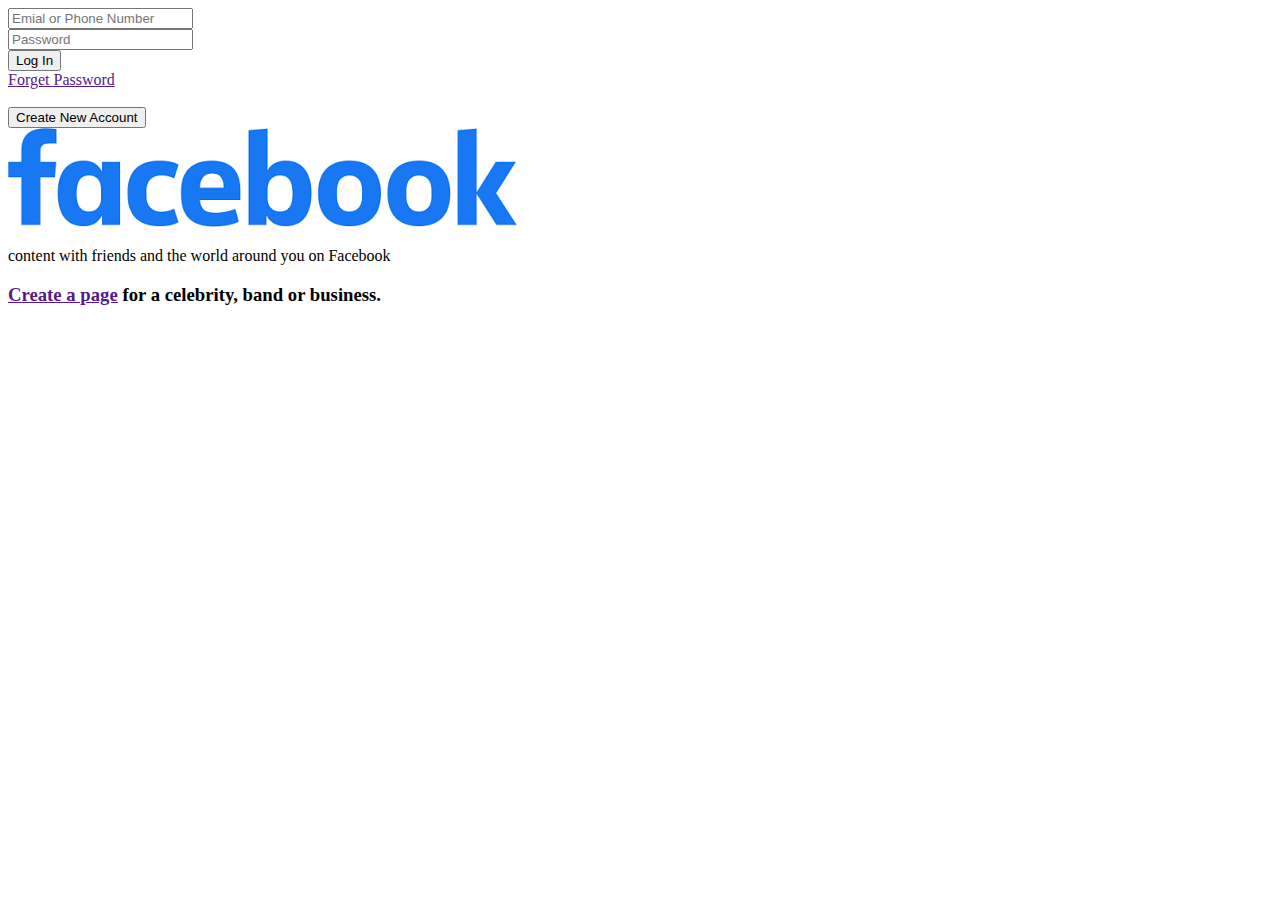
<file: index.html>
<!DOCTYPE html>
<html lang="en">
<head>
    <meta charset="UTF-8">
    <meta name="viewport" content="width=device-width, initial-scale=1.0">
    <title>form</title>
</head>
<body>
    <form action="">
    <input type="text" placeholder="Emial or Phone Number"> <br />
    <input type="password" placeholder="Password"><br />
    <button type="submit">Log In</button> <br />
    <a href="" class="f-pws">Forget Password</a> <br />
    <div class="line"></div> <br />
    <button class="bnt2">Create New Account</button>
    </form>

    <div class="f-container">
        <img src="./assets/Facebook.png" alt="facebook">
        <p>content with friends and the world around you on Facebook</p>
    </div>

    <div class="sub-link">
        <h3><a href="">Create a page</a> for a celebrity, band or 
        business. </h3>
    </div>
</body>
</html>
</file>
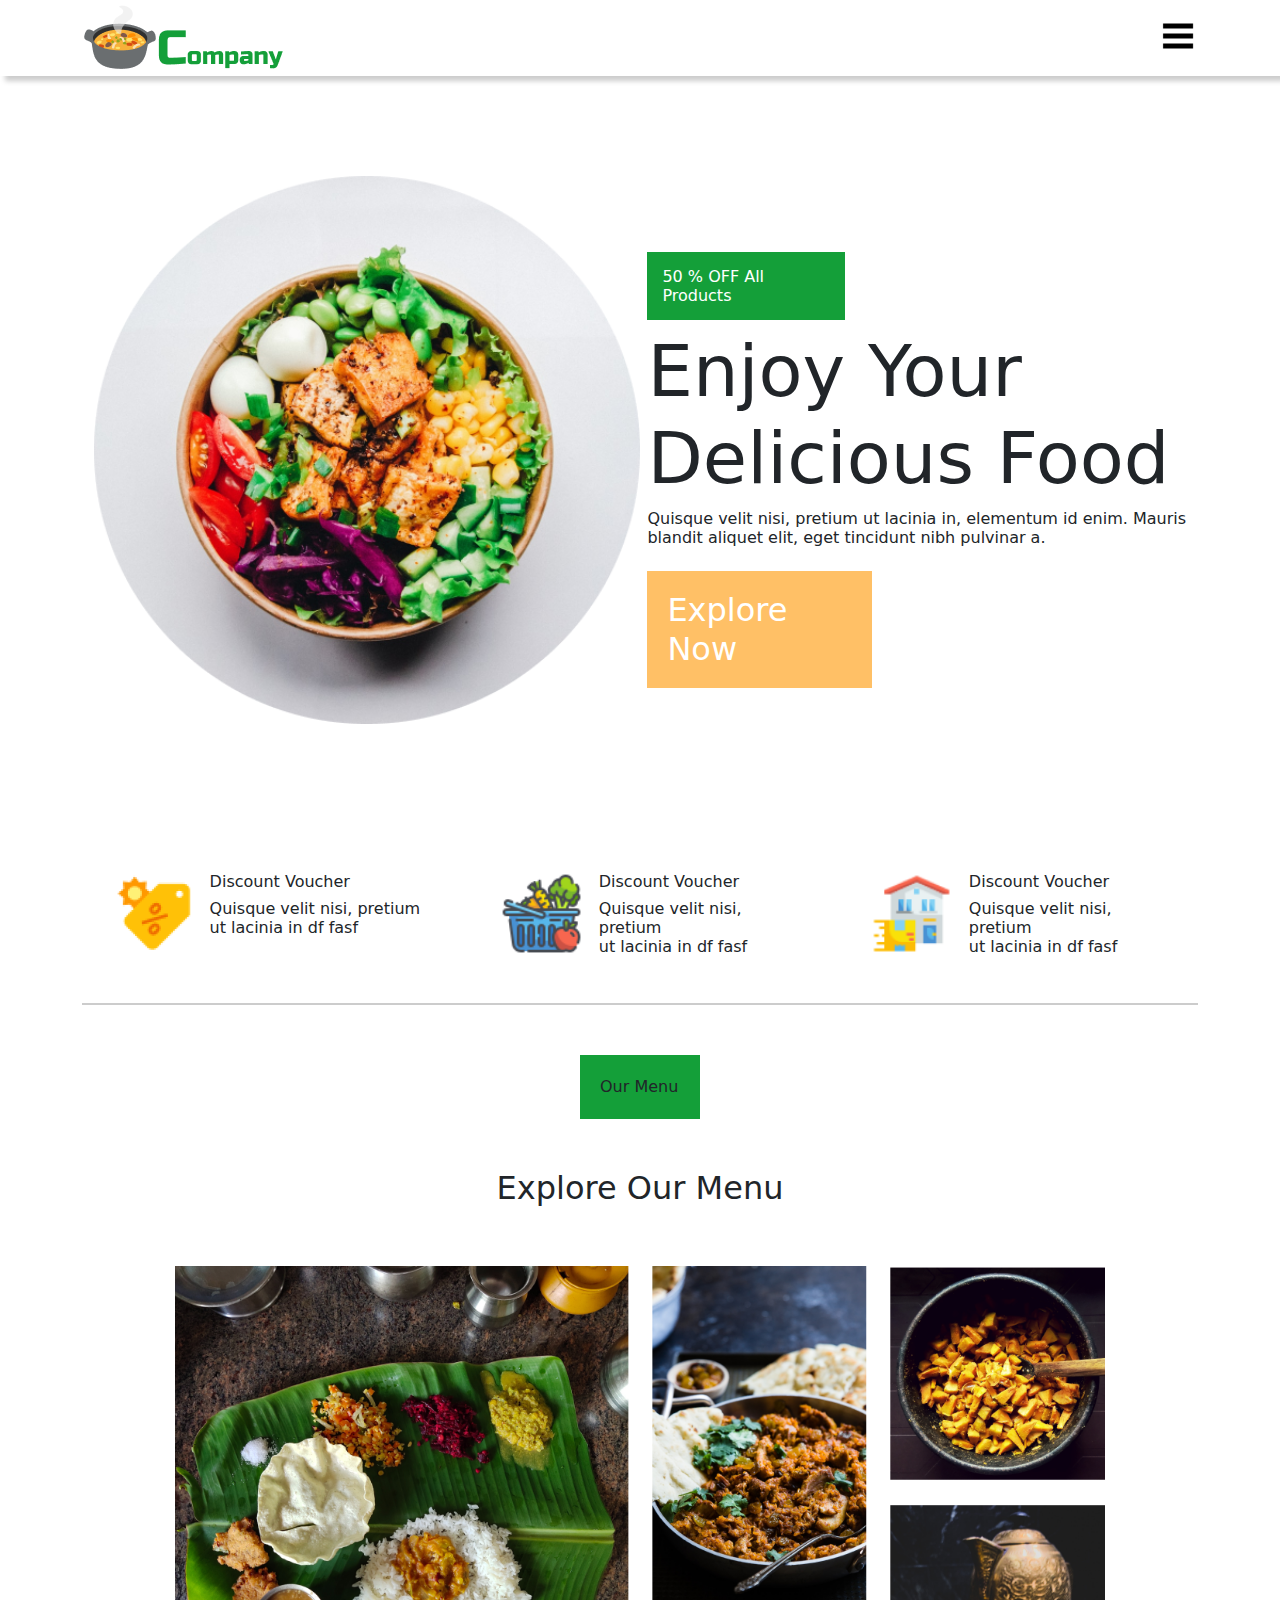
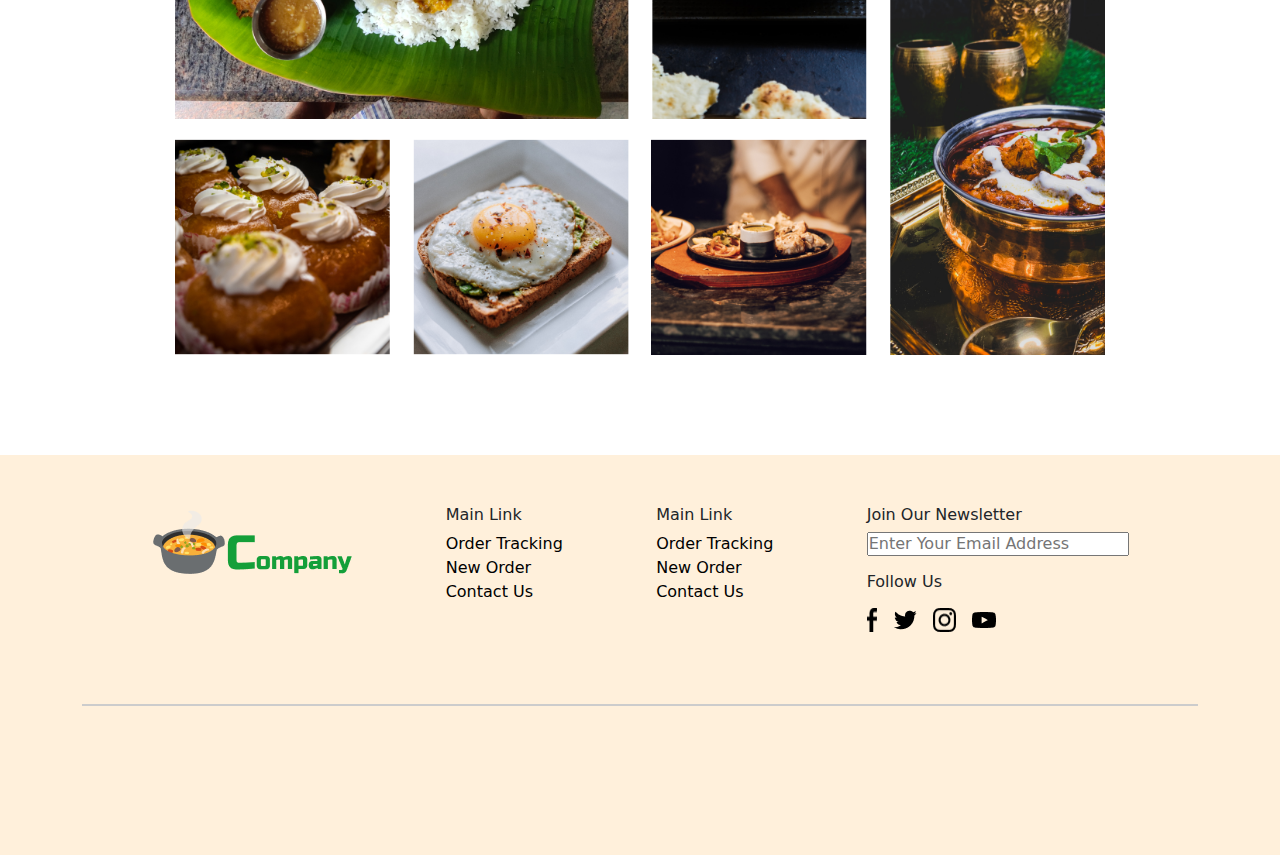
<file: Restaurant-Website-clone/index.html>
<!doctype html>
<html lang="en">

<head>
    <meta charset="utf-8">
    <meta name="viewport" content="width=device-width, initial-scale=1">
    <title>Restauraint Website</title>
    <link rel="shortcut icon" href="./Assets/Images/Logo.png" type="image/x-icon">
    <!-- Css Link -->
    <link rel="stylesheet" href="./Assets/Styles/style.css">

    <!-- Bootstrap Link -->
    <link href="https://cdn.jsdelivr.net/npm/bootstrap@5.3.3/dist/css/bootstrap.min.css" rel="stylesheet"
        integrity="sha384-QWTKZyjpPEjISv5WaRU9OFeRpok6YctnYmDr5pNlyT2bRjXh0JMhjY6hW+ALEwIH" crossorigin="anonymous">
</head>

<body>
    <section class="Container-fizxed">
        <!-- Navbar Started -->
        <nav>
            <section class="container d-flex justify-content-between aligin-items-center">
                <img class="" src="./Assets/Images/Logo.png" alt="">
                <a href="#"><img class="mt-3" width="40" height="40" src="./Assets/Images/codicon_three-bars.png" alt=""></a>
            </section>
        </nav>

        <!-- Hero Header Started -->
        <header class="container">
            <div class="hero-section container d-flex justify-content-between align-items-center flex-wrap">
                <img class="mb-5 md-small" src="./Assets/Images/Hero Image.png" alt="">
                <div class="hero-text ">
                    <h6>50 % OFF All Products
                    </h6>
                    <h1>Enjoy Your <br />
                        Delicious Food</h1>
                    <p>Quisque velit nisi, pretium ut lacinia in, elementum id enim. Mauris <br /> blandit aliquet elit,
                        eget
                        tincidunt nibh pulvinar a.</p>
                    <h2 class="mt-4">Explore Now</h2>
                </div>
            </div>
        </header>

        <!-- Section Three Started -->
        <section class="container">
            <div class="section-three d-flex justify-content-evenly flex-wrap gap-5">
                <div class="d-flex gap-3">
                    <img src="./Assets/Images/icons8-summer-sales-48 1.png" alt="">
                    <div>
                        <h6>Discount Voucher</h6>
                        <p>Quisque velit nisi, pretium <br /> ut lacinia in df fasf </p>
                    </div>
                </div>
                <div class="d-flex gap-3">
                    <img src="./Assets/Images/icons8-fruits-and-vegetables-64 1.png" alt="">
                    <div>
                        <h6>Discount Voucher</h6>
                        <p>Quisque velit nisi, pretium <br /> ut lacinia in df fasf </p>
                    </div>
                </div>
                <div class="d-flex gap-3">
                    <img src="./Assets/Images/icons8-delivery-64 1.png" alt="">
                    <div>
                        <h6>Discount Voucher</h6>
                        <p>Quisque velit nisi, pretium <br /> ut lacinia in df fasf </p>
                    </div>
                </div>
            </div>
            <div class="divider mt-5"></div>
        </section>

        <div class="menu container">
            <div class="tag">Our Menu</div>
            <h2>Explore Our Menu</h2>
        </div>
        <div>
            <div class="card-design container">
                <img src="./Assets/Images/1.png" alt="">
            </div>
        </div>
    </section>

    <!-- footer started -->
    <footer id="footer-box" class="footer-section">
        <div class="footer-text container">
            <div class="d-flex justify-content-evenly flex-wrap gap-4" >
                <div>
                    <img src="./Assets/Images/Logo.png" alt="">
                </div>
                <div>
                    <h6>Main Link</h6>
                    <a href="#">Order Tracking</a><br />
                    <a href="#">New Order</a><br />
                    <a href="#">Contact Us</a><br />
                </div>
                <div>
                    <h6>Main Link</h6>
                    <a href="#">Order Tracking</a><br />
                    <a href="#">New Order</a><br />
                    <a href="#">Contact Us</a><br />
                </div>
                <div>
                    <h6>Join Our Newsletter</h6>
                    <input class="input-footer" type="text" placeholder="Enter Your Email Address" >
                    <h6 class="mt-3">Follow Us</h6>
                    <div class="d-flex gap-3 mt-3">
                        <img src="./Assets/Images/facebook.png" alt="facbook">
                        <img src="./Assets/Images/twitter.png" alt="twiter">
                        <img src="./Assets/Images/instgram.png" alt="Instagram">
                        <img src="./Assets/Images/youtube.png" alt="">
                    </div>
                </div>
                <div class="divider mt-5"></div>
            </div>
        </div>
    </footer>








    <script src="https://cdn.jsdelivr.net/npm/bootstrap@5.3.3/dist/js/bootstrap.bundle.min.js"
        integrity="sha384-YvpcrYf0tY3lHB60NNkmXc5s9fDVZLESaAA55NDzOxhy9GkcIdslK1eN7N6jIeHz"
        crossorigin="anonymous"></script>
</body>

</html>
</file>
<file: Restaurant-Website-clone/Assets/Styles/style.css>
* {
    margin: 0;
    padding: 0;
    box-sizing: border-box;
}

:root {
    --primary: #149F39;
    --secondory: #FFC066;
}

body p {
    line-height: 19px;
}

body a {
    color: #000;
    text-decoration: none;
}

nav {
    box-shadow: 5px 5px 5px #ccc;
}

.Container-fizxed {
    max-width: 1400px;
    margin: 0 auto;
}

.section-three {
    margin-top: 100px;
}

.hero-section {
    margin-top: 100px;
}

.hero-section img {
    width: 50%;
}

.hero-text h1 {
    font-size: 72px;
}

.hero-text h6 {
    padding: 15px;
    background-color: var(--primary);
    width: 198px;
    color: #fff;
}

.hero-text h2 {
    width: 225px;
    background-color: var(--secondory);
    padding: 20px;
    color: #fff;
}

.section-four-container {
    margin-top: 100px;
}

.divider {
    border: 1px solid #ccc;
    width: 100%;
    margin: 20px 0;
}

.section-four h6 {
    padding: 20px;
    background-color: var(--primary);
    width: 120px;
    margin: 0 auto;
}

.tag {
    padding: 20px;
    background-color: var(--primary);
    width: 120px;
}

.menu {
    display: flex;
    flex-direction: column;
    gap: 50px;
    margin: 50px auto;
    align-items: center;
}

.card-design img{
    width: 100%;
}

.footer-section {
    width: 100%;
    height: 400px;
    background-color: #FFF0DB;
    margin-top: 100px;
}

.input-footer{
    width: 262px;
    height: 24px;
}

#footer-box {
    padding: 50px;
}
</file>
